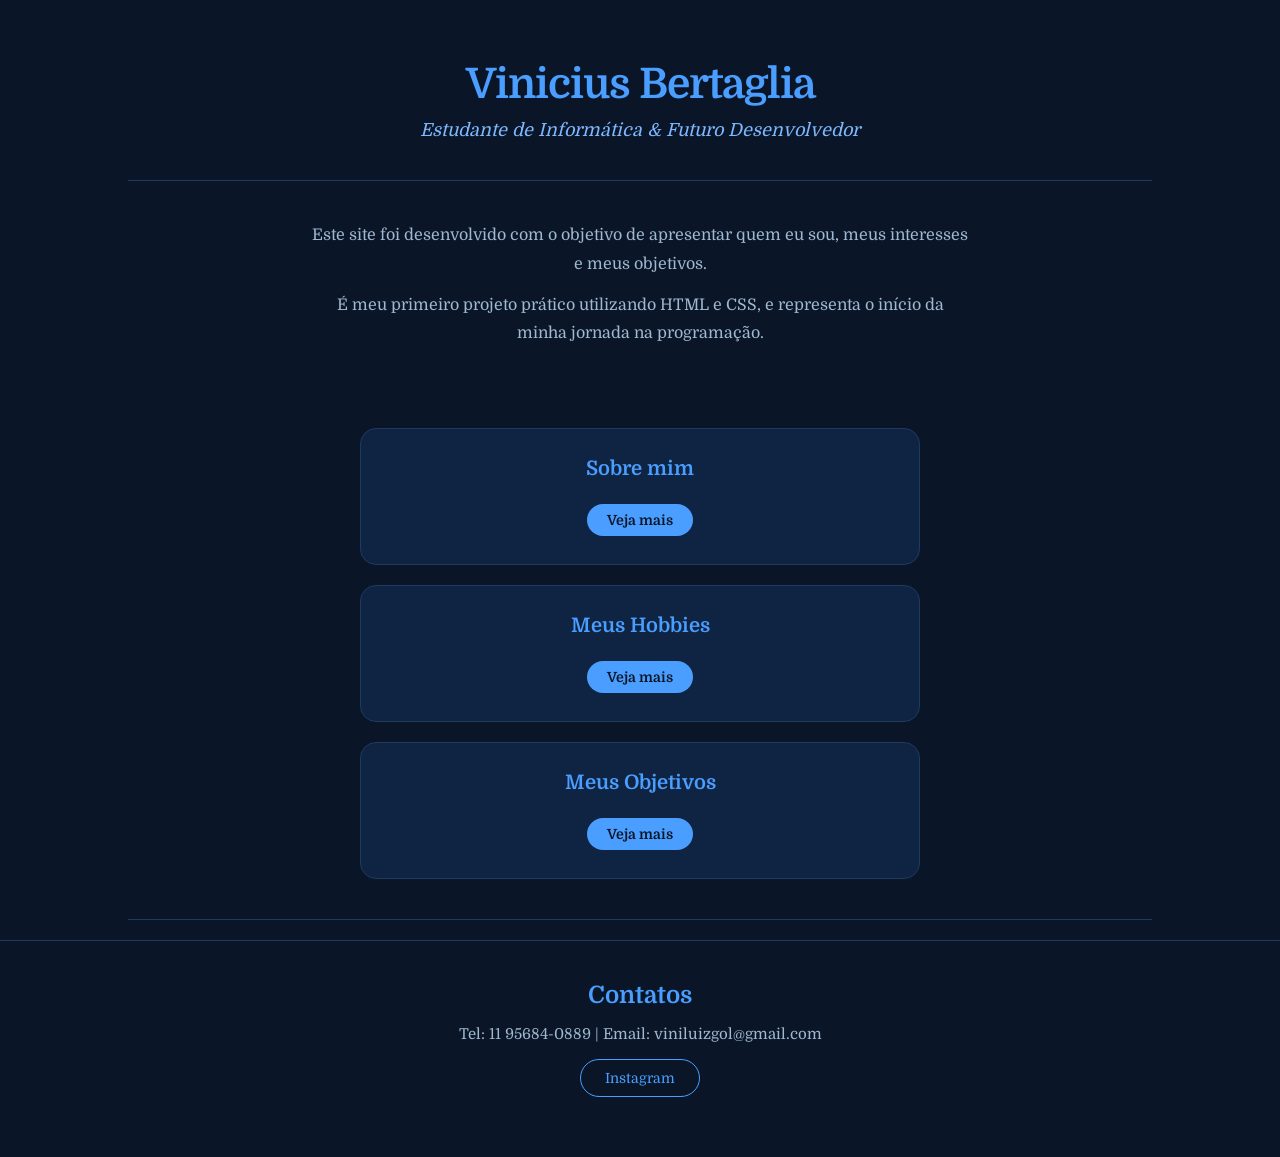
<file: index.html>
<!DOCTYPE html>
<html lang="pt-BR">
<head>
    <title>Vinicius Bertaglia</title>
    <meta charset="UTF-8">
    <meta name="viewport" content="width=device-width, initial-scale=1.0">
    <link rel="stylesheet" href="https://fonts.googleapis.com/css?family=Domine">
    <link rel="stylesheet" href="style.css">
</head>

<body class="home">

    <header class="cabecalho">
        <h1>Vinicius Bertaglia</h1>
        <h2>Estudante de Informática & Futuro Desenvolvedor</h2>
    </header>

    <hr>

    <section class="descricao">
        <p>Este site foi desenvolvido com o objetivo de apresentar quem eu sou, meus interesses e meus objetivos.</p>
        <p>É meu primeiro projeto prático utilizando HTML e CSS, e representa o início da minha jornada na programação.</p>
    </section>

    <section class="links">
        <div>
            <h3>Sobre mim</h3>
            <a href="sobremim.html">Veja mais</a>
        </div>
        <div>
            <h3>Meus Hobbies</h3>
            <a href="hobbies.html">Veja mais</a>
        </div>
        <div>
            <h3>Meus Objetivos</h3>
            <a href="objetivos.html">Veja mais</a>
        </div>
    </section>

    <hr>

    <footer class="contatos">
        <h2>Contatos</h2>
        <p>Tel: 11 95684-0889 | Email: viniluizgol@gmail.com</p>
        <div class="redes">
            <a href="https://www.instagram.com/vinibertagliaa/" target="_blank">Instagram</a>
        </div>
    </footer>

</body>
</html>
</file>
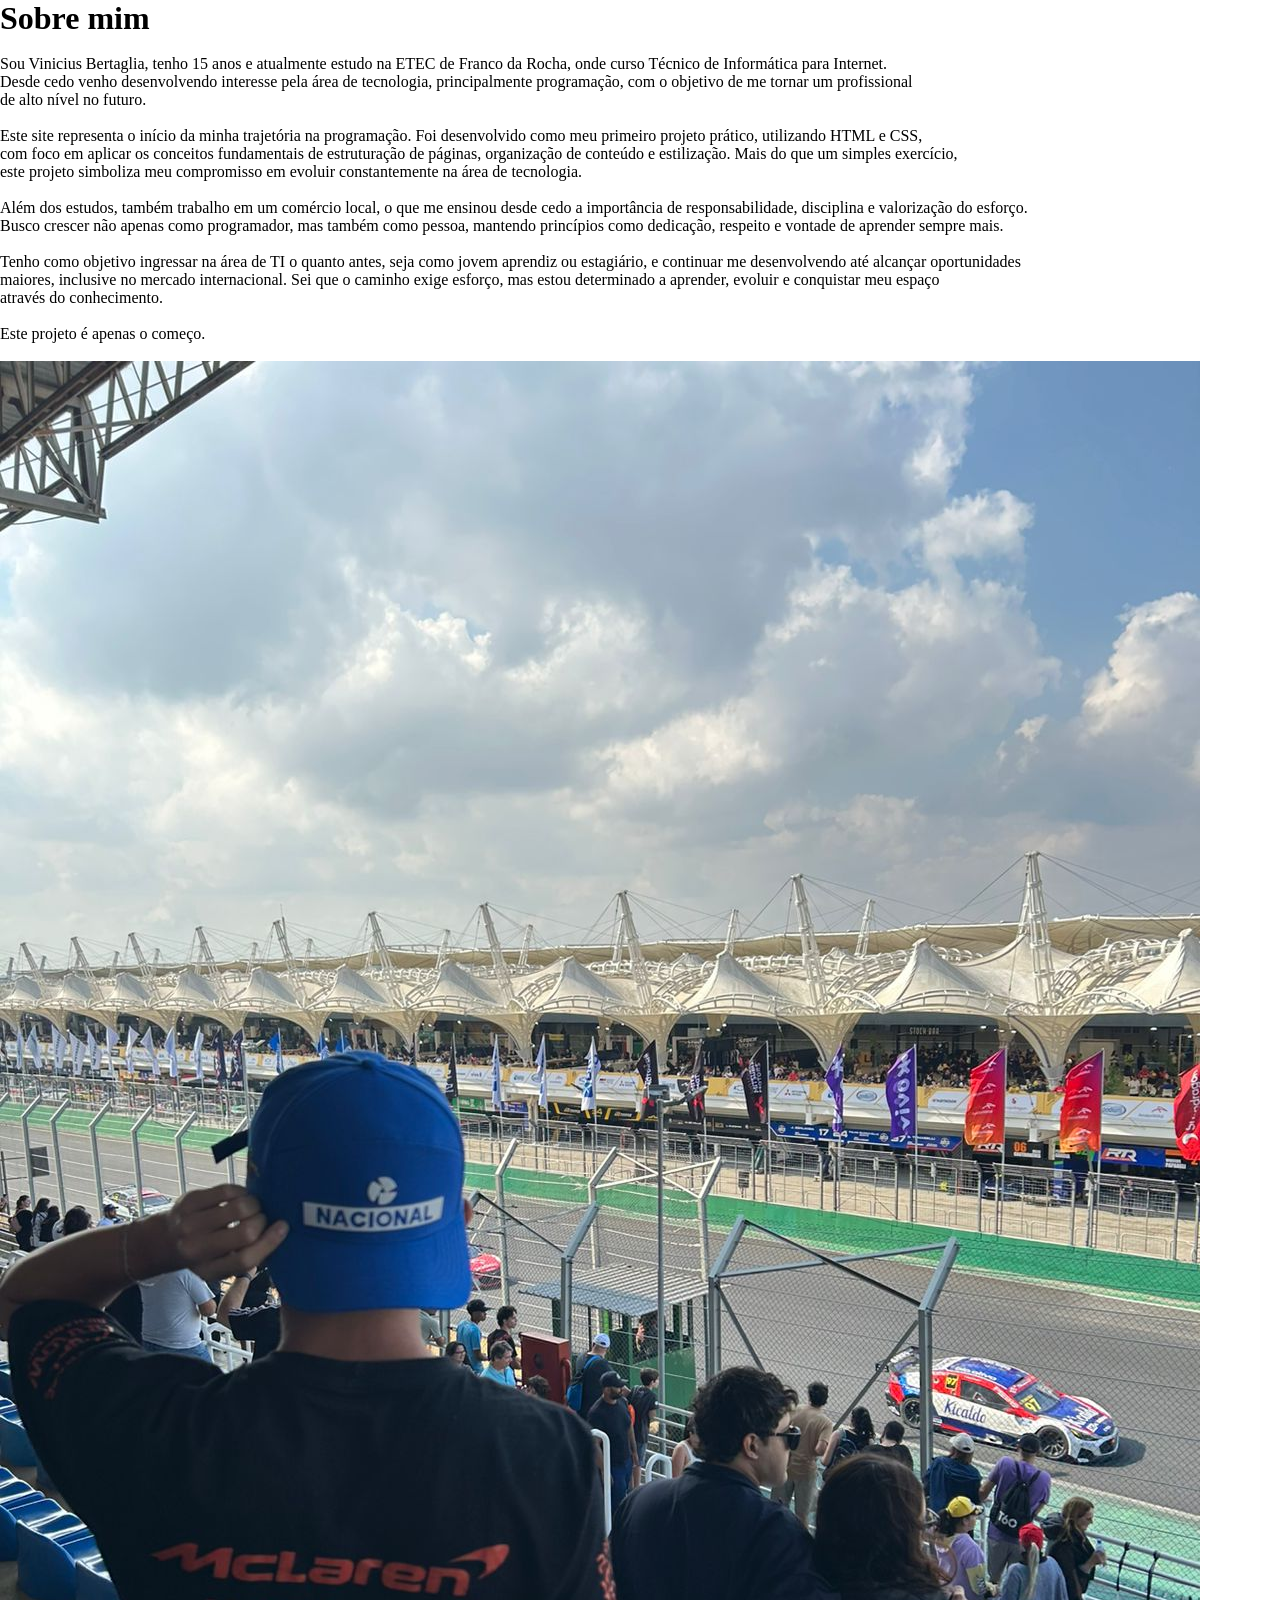
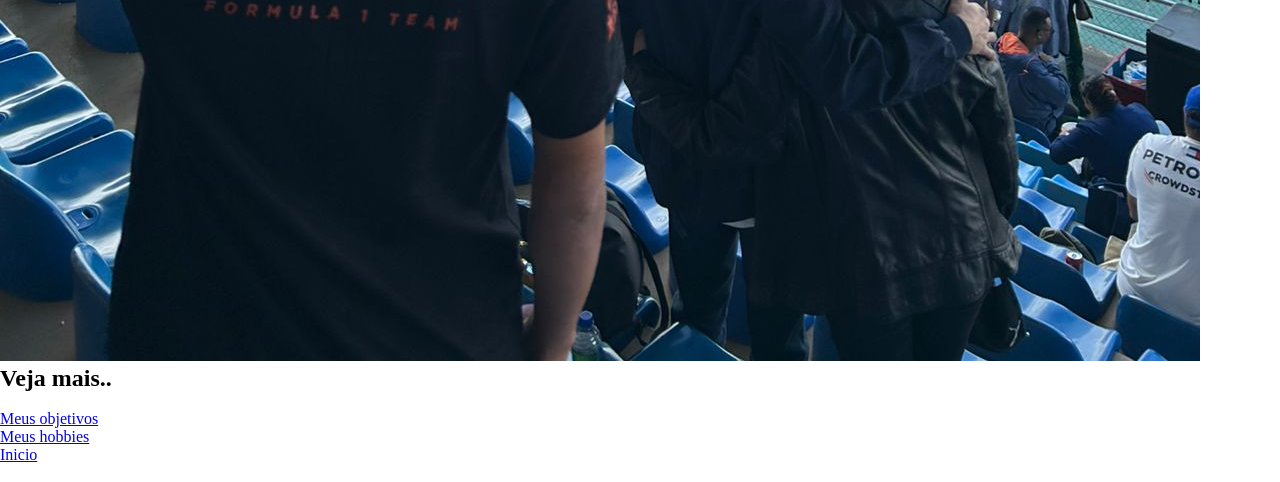
<file: sobremim.html>
<!DOCTYPE html>
<html>
       <head>
        <meta charset="UTF-8">
        <meta name="viewport" content="width=device-width, initial-scale=1.0">
        <link href="https://fonts.googleapis.com/css2?family=Hammersmith+One&family=Poppins:ital,wght@0,100;0,200;0,300;0,400;0,500;0,600;0,700;0,800;0,900;1,100;1,200;1,300;1,400;1,500;1,600;1,700;1,800;1,900&display=swap" rel="stylesheet">
        <link rel="stylesheet" href="style.css">
        <title>Sobre mim</title>
    </head>

    <body class="sobremim">
        <header>
            <h1>Sobre mim</h1>
            <br>
        </header>

        <section class="apresentacao">
            <p>Sou Vinicius Bertaglia, tenho 15 anos e atualmente estudo na ETEC de Franco da Rocha, onde curso Técnico de Informática para Internet.</p> 
            <p>Desde cedo venho desenvolvendo interesse pela área de tecnologia, principalmente programação, com o objetivo de me tornar um profissional</p>
            <p>de alto nível no futuro.</p>
            <br>
            <p>Este site representa o início da minha trajetória na programação. Foi desenvolvido como meu primeiro projeto prático, utilizando HTML e CSS,</p>
            <p>com foco em aplicar os conceitos fundamentais de estruturação de páginas, organização de conteúdo e estilização. Mais do que um simples exercício,</p> 
            <p>este projeto simboliza meu compromisso em evoluir constantemente na área de tecnologia.</p>
            <br>

            <p>Além dos estudos, também trabalho em um comércio local, o que me ensinou desde cedo a importância de responsabilidade, disciplina e valorização do esforço.</p>
            <p>Busco crescer não apenas como programador, mas também como pessoa, mantendo princípios como dedicação, respeito e vontade de aprender sempre mais.</p>
            <br>
            <p>Tenho como objetivo ingressar na área de TI o quanto antes, seja como jovem aprendiz ou estagiário, e continuar me desenvolvendo até alcançar oportunidades</p>
            <p>maiores, inclusive no mercado internacional. Sei que o caminho exige esforço, mas estou determinado a aprender, evoluir e conquistar meu espaço</p> 
            <p>através do conhecimento.</p>
            <br>
            <P>Este projeto é apenas o começo.</P> 
            <br>
            
            <img src="assets/vini1.jpeg">
        </section>

        <footer class="fecha">
            <h2>Veja mais..</h2>
            <br>
            <nav>
                <div><a href="objetivos.html">Meus objetivos</a></div>
                <div><a href="hobbies.html">Meus hobbies</a></div>
                <div><a href="index.html">Inicio</a></div>
                <br>
            </nav>
        </footer>
    </body>
</html>
</file>
<file: style.css>
* {
    box-sizing: border-box;
    max-width: 100%;
    margin: 0;
    padding: 0;
}

body.home {
    background-color: #0a1628;
    color: #e0e0e0;
    font-family: "Domine", serif;
    text-align: center;
}

/* CABEÇALHO */
.cabecalho {
    padding: 60px 20px 40px;
}

.cabecalho h1 {
    font-size: 42px;
    color: #4a9eff;
    letter-spacing: -1px;
    margin-bottom: 12px;
}

.cabecalho h2 {
    font-size: 18px;
    color: #7eb8ff;
    font-weight: 400;
    font-style: italic;
}

/* LINHA DIVISÓRIA */
hr {
    border: none;
    border-top: 1px solid #1e3a5f;
    margin: 0 auto;
    width: 80%;
}

/* DESCRIÇÃO */
.descricao {
    max-width: 700px;
    margin: 40px auto;
    padding: 0 20px;
}

.descricao p {
    font-size: 16px;
    line-height: 1.8;
    color: #a0b8d0;
    margin-bottom: 12px;
}

/* DIVS DE NAVEGAÇÃO */
.links {
    display: flex;
    flex-direction: column;
    align-items: center;
    gap: 20px;
    padding: 40px 20px;
    max-width: 600px;
    margin: 0 auto;
}

.links div {
    background-color: #0f2442;
    border: 1px solid #1e3a5f;
    border-radius: 16px;
    padding: 28px;
    width: 100%;
    transition: transform 0.2s, border-color 0.2s, box-shadow 0.2s;
}

.links div:hover {
    transform: translateY(-4px);
    border-color: #4a9eff;
    box-shadow: 0px 8px 24px rgba(74, 158, 255, 0.2);
}

.links div h3 {
    font-size: 20px;
    color: #4a9eff;
    margin-bottom: 12px;
}

.links div a {
    display: inline-block;
    margin-top: 12px;
    padding: 8px 20px;
    background-color: #4a9eff;
    color: #0a1628;
    border-radius: 99px;
    text-decoration: none;
    font-size: 14px;
    font-weight: bold;
    transition: background-color 0.2s;
}

.links div a:hover {
    background-color: #7eb8ff;
}

/* CONTATOS */
.contatos {
    padding: 40px 20px 60px;
    border-top: 1px solid #1e3a5f;
    margin-top: 20px;
}

.contatos h2 {
    font-size: 24px;
    color: #4a9eff;
    margin-bottom: 16px;
}

.contatos p {
    color: #a0b8d0;
    font-size: 15px;
    margin-bottom: 16px;
}

.redes a {
    display: inline-block;
    padding: 10px 24px;
    border: 1px solid #4a9eff;
    color: #4a9eff;
    border-radius: 99px;
    text-decoration: none;
    font-size: 14px;
    transition: background-color 0.2s, color 0.2s;
}

.redes a:hover {
    background-color: #4a9eff;
    color: #0a1628;
}
</file>
